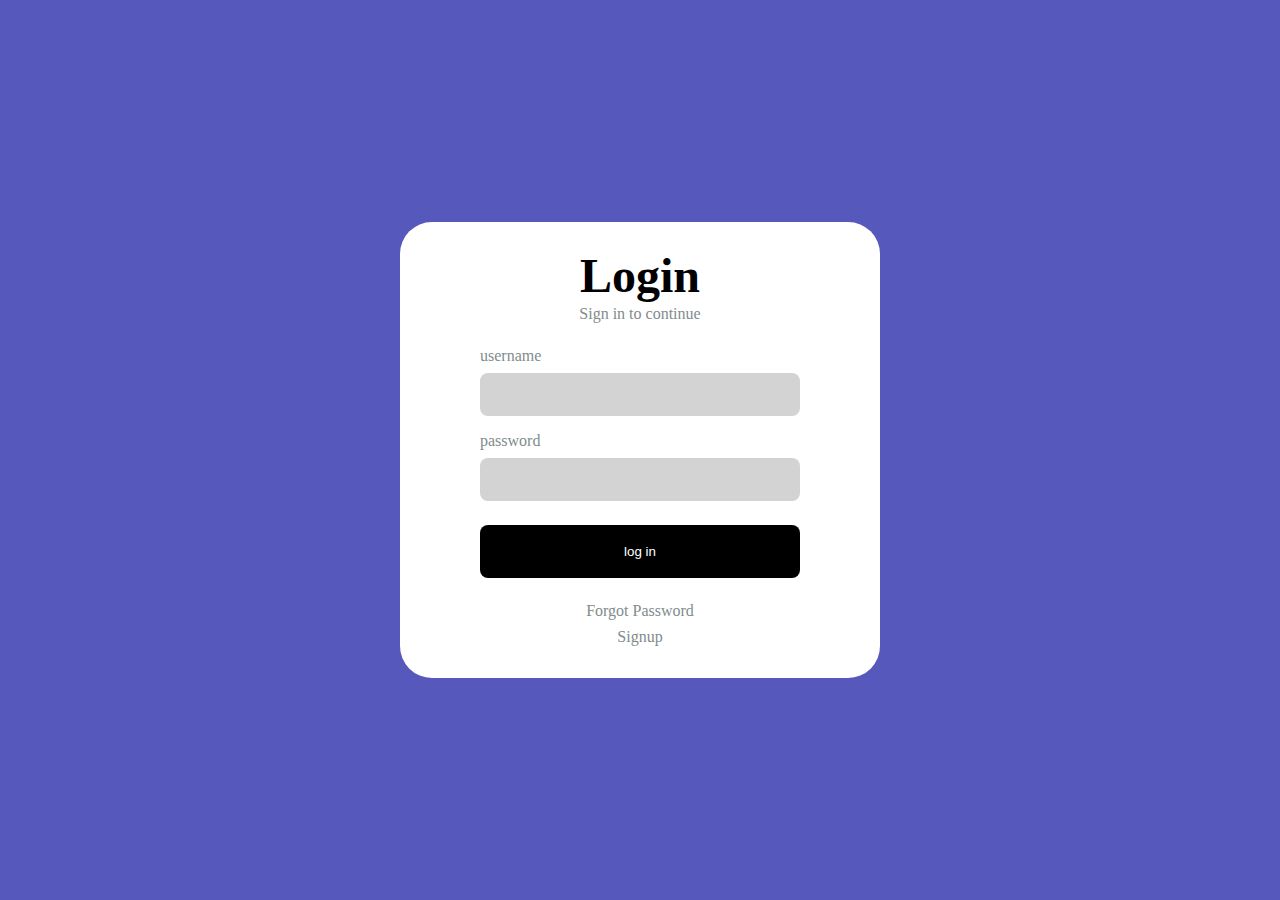
<file: index.html>
<!DOCTYPE html>
<html lang="en">
  <head>
    <meta charset="UTF-8" />
    <meta name="viewport" content="width=device-width, initial-scale=1.0" />
    <title>Web Dev Test</title>
    <link rel="stylesheet" href="./css/styles.css" />
  </head>
  <body>
    <div class="formContainer">
      <form id="loginForm">
        <h1>Login</h1>
        <p class="formSubHeading">Sign in to continue</p>
        <div class="formInput">
          <label for="username">username</label>
          <input id="username" type="text" />
        </div>
        <div class="formInput">
          <label for="password">password</label>
          <input id="password" type="password" />
        </div>
        <button class="formButton" type="submit">log in</button>
        <a class="formLink" href="">Forgot Password</a>
        <a class="formLink" href="./html/signup.html">Signup</a>
      </form>
    </div>
    <script src="./js/index.js"></script>
  </body>
</html>
</file>
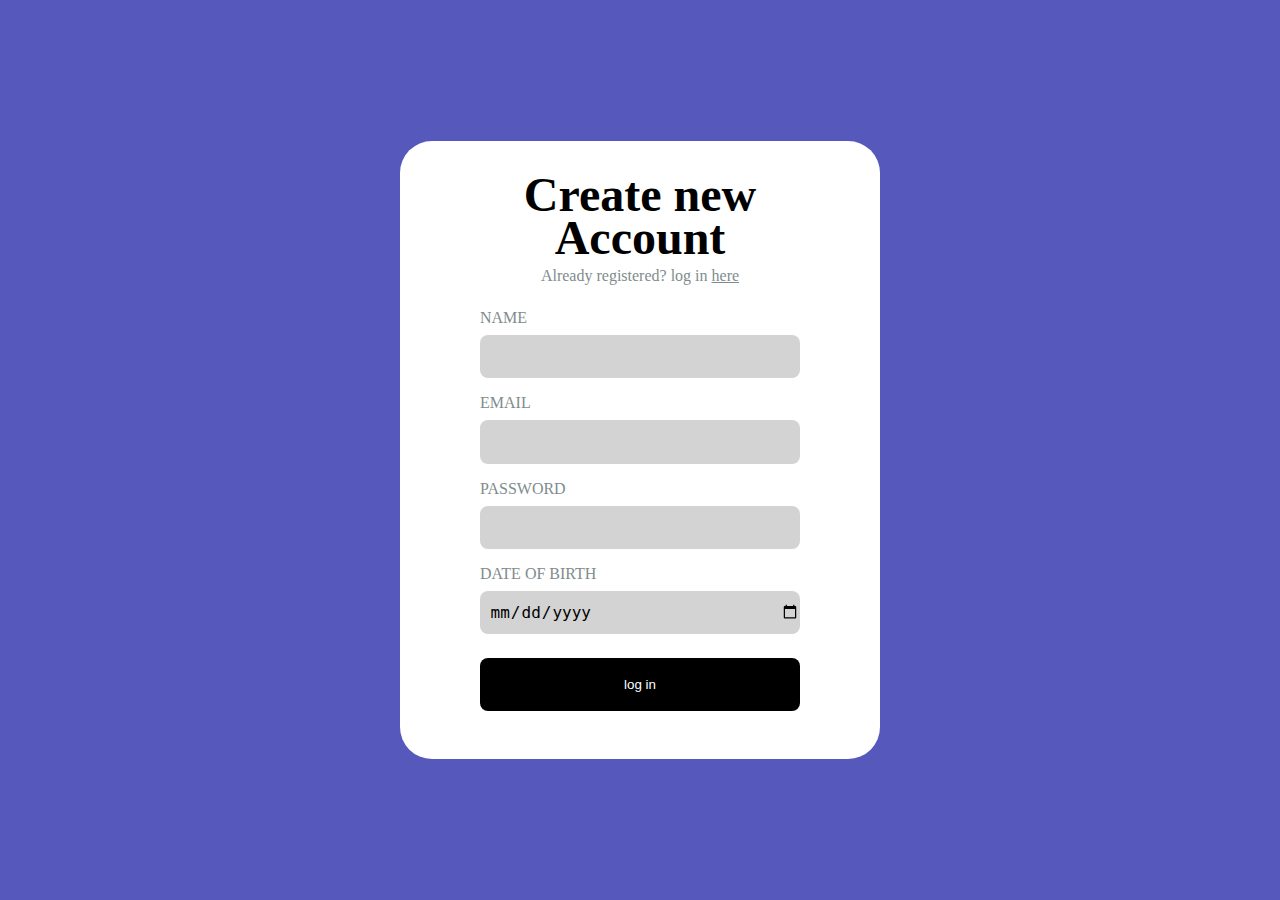
<file: html/signup.html>
<!DOCTYPE html>
<html lang="en">
  <head>
    <meta charset="UTF-8" />
    <meta name="viewport" content="width=device-width, initial-scale=1.0" />
    <title>Sign up</title>
    <link rel="stylesheet" href="../css/styles.css" />
  </head>
  <body>
    <div class="formContainer">
      <form id="signUpForm">
        <h1>Create new</h1>
        <h1>Account</h1>
        <span class="formSubHeading">
          Already registered? log in
          <a id="registeredLink" href="../index.html">here</a>
        </span>
        <div class="formInput">
          <label for="name">NAME</label>
          <input id="name" type="text" />
        </div>
        <div class="formInput">
          <label for="email">EMAIL</label>
          <input id="email" type="email" />
        </div>
        <div class="formInput">
          <label for="password">PASSWORD</label>
          <input id="password" type="password" />
        </div>
        <div class="formInput">
          <label for="birthday">DATE OF BIRTH</label>
          <input id="birthday" type="date" />
        </div>
        <button class="formButton" type="submit">log in</button>
      </form>
    </div>
  </body>
</html>
</file>
<file: css/styles.css>
* {
  padding: 0;
  margin: 0;
  box-sizing: border-box;
}

body {
  background: #5758bb;
}

.formContainer,
#loginForm,
.formInput,
.formFooter,
#signUpForm {
  display: flex;
}

.formContainer {
  justify-content: center;
  align-items: center;
  height: 100vh;
  flex-direction: column;
}

#loginForm,
#signUpForm {
  flex-direction: column;
  justify-content: start;
  align-items: center;
  background: white;
  border-radius: 2rem;
  padding: 2rem 2rem;
}

#loginForm {
  width: 30rem;
}

#signUpForm {
  width: 30rem;
}
.formInput,
.formButton {
  margin-top: 1rem;
}
.formInput {
  flex-direction: column;
}

label {
  margin-bottom: 0.5rem;
  color: #7f8c8d;
}

input,
.formButton {
  width: 20rem;
  border: 0.4rem;
  border-radius: 0.5rem;
}

input {
  border-color: lightgray;
  padding-left: 0.6rem;
  font-size: 1rem;
  height: 2.7rem;
  background: lightgray;
}

h1 {
  font-size: 3rem;
  line-height: 2.7rem;
}

.formButton {
  margin-top: 1.5rem;
  margin-bottom: 1rem;
  background: black;
  color: white;
  padding: 1.2rem;
  text-align: center;
  display: inline-block;
}

.formButton:hover {
  background: #535c68;
}

.formLink,
.formSubHeading,
#registeredLink {
  color: #7f8c8d;
}

.formSubHeading {
  margin: 0.5rem;
}

.formLink {
  margin-top: 0.5rem;
  text-decoration: none;
}

.formLink:hover,
#registeredLink:hover {
  color: #bdc3c7;
}
</file>
